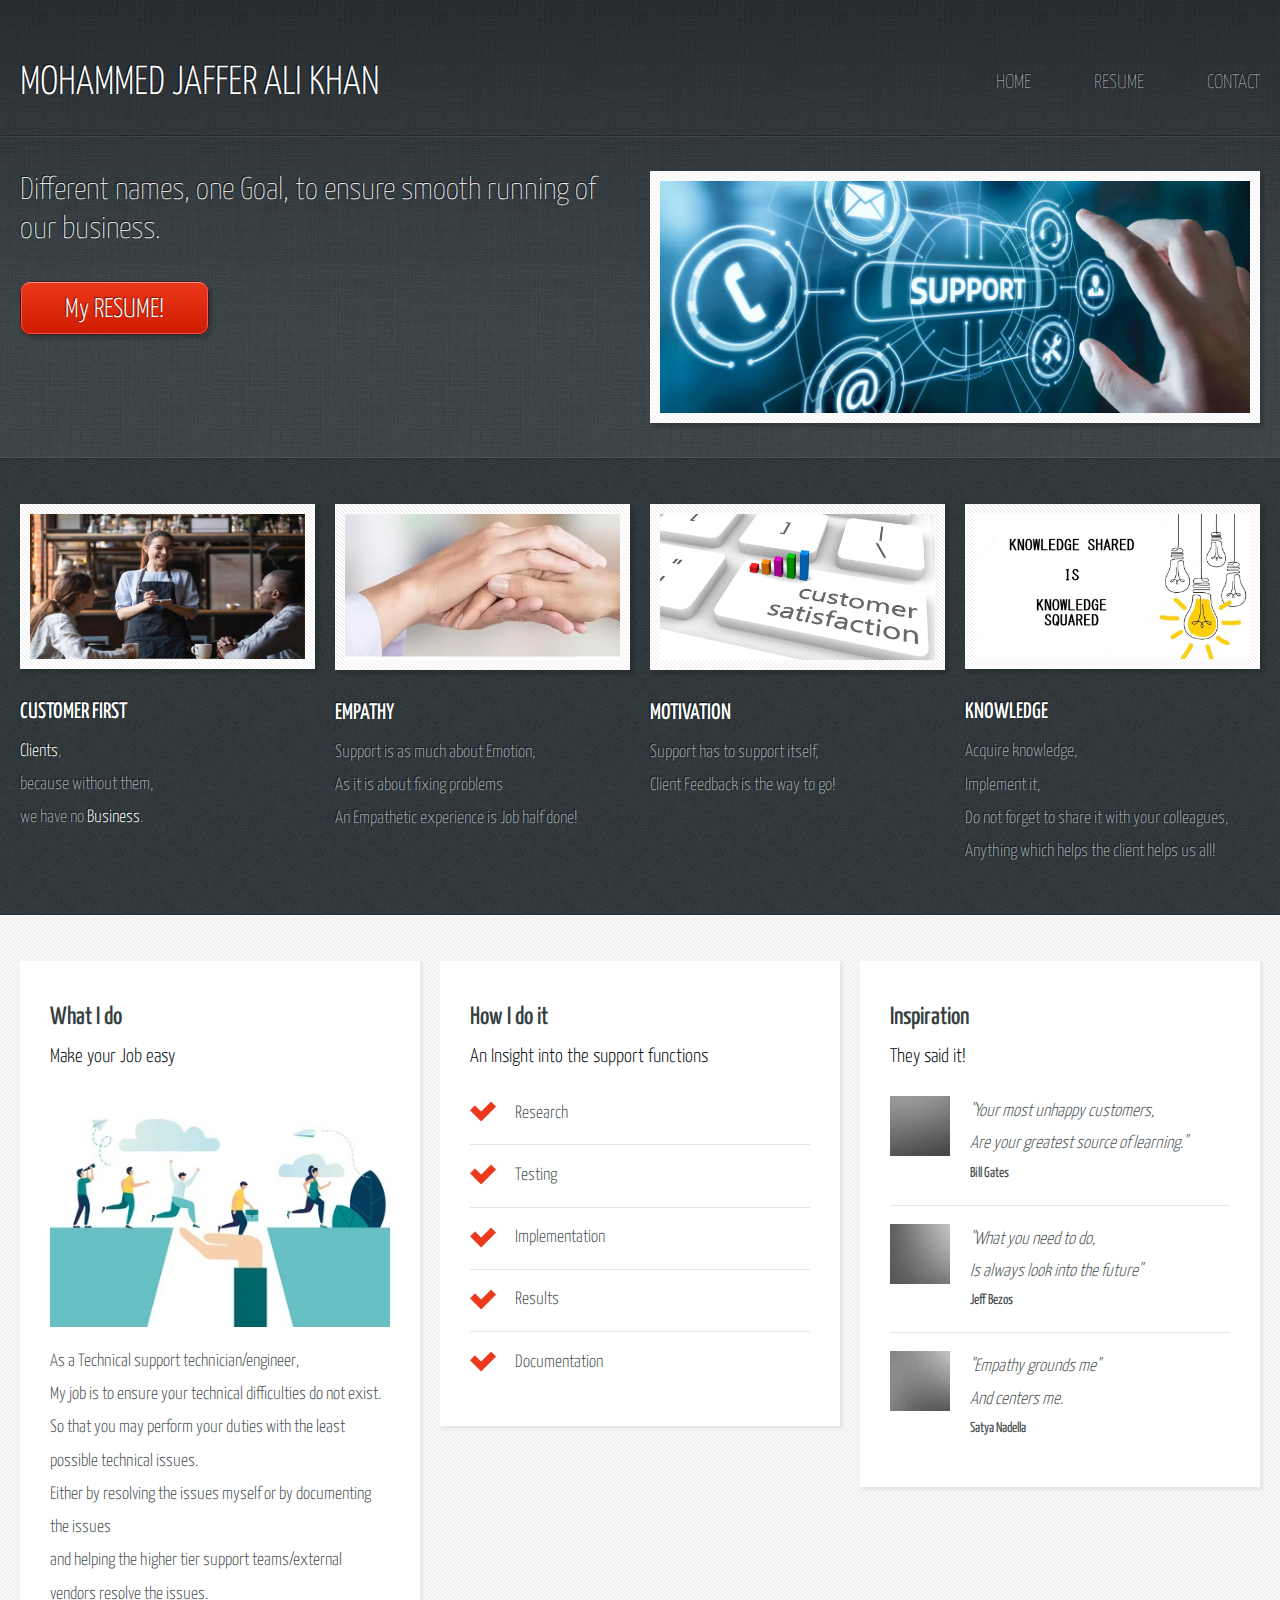
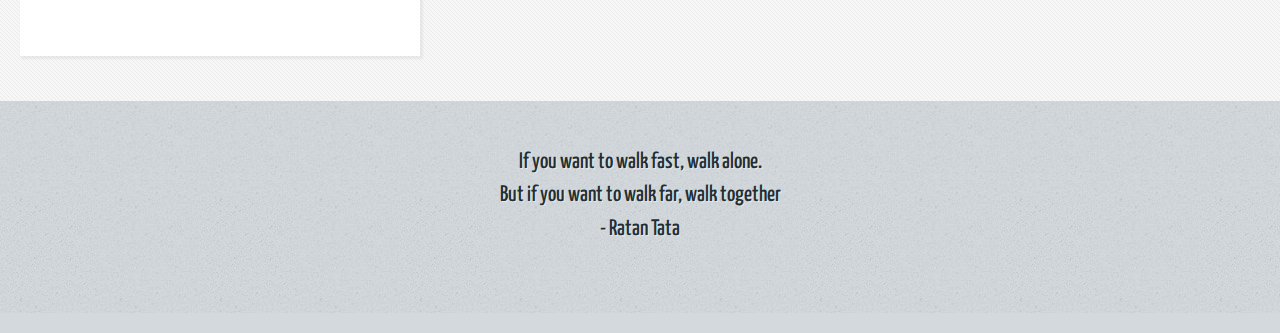
<file: index.html>
<!DOCTYPE HTML>
<!--
	Halcyonic by HTML5 UP
	html5up.net | @ajlkn
	Free for personal and commercial use under the CCA 3.0 license (html5up.net/license)
-->
<html>
	<head>
		<title>Mohammed Jaffer Ali Khan</title>
		<meta charset="utf-8" />
		<meta name="viewport" content="width=device-width, initial-scale=1, user-scalable=no" />
		<link rel="stylesheet" href="assets/css/main.css" />
	</head>
	<body>
		<div id="page-wrapper">

			<!-- Header -->
				<section id="header">
					<div class="container">
						<div class="row">
							<div class="col-12">

								<!-- Logo -->
									<h1><a href="index.html" id="logo">MOHAMMED JAFFER ALI KHAN</a></h1>

								<!-- Nav -->
									<nav id="nav">
										<a href="index.html">HOME</a>
										<a href="threecolumn.html">RESUME</a>
										
										<a href="onecolumn.html">CONTACT</a>
									</nav>

							</div>
						</div>
					</div>
					<div id="banner">
						<div class="container">
							<div class="row">
								<div class="col-6 col-12-medium">

									<!-- Banner Copy -->
										<p>Different names, one Goal, to ensure smooth running of our business.</p>
										<a href="threecolumn.html" class="button-large">My RESUME!</a>

								</div>
								<div class="col-6 col-12-medium imp-medium">

									<!-- Banner Image -->
										<a href="#" class="bordered-feature-image"><img src="images/banner.jpg" alt="" /></a>

								</div>
							</div>
						</div>
					</div>
				</section>

			<!-- Features -->
				<section id="features">
					<div class="container">
						<div class="row">
							<div class="col-3 col-6-medium col-12-small">

								<!-- Feature #1 -->
									<section>
										<a href="#" class="bordered-feature-image"><img src="images/pic01.jpg" alt="" /></a>
										<h2>CUSTOMER FIRST</h2>
										<p>
											<strong>Clients</strong>, 
											<br>because without them,</br>
											we have no <strong>Business</strong>.
										
										</p>
									</section>

							</div>
							<div class="col-3 col-6-medium col-12-small">

								<!-- Feature #2 -->
									<section>
										<a href="#" class="bordered-feature-image"><img src="images/pic02.jpg" alt="" /></a>
										<h2>EMPATHY</h2>
										<p>
											Support is as much about Emotion,</br>
											As it is about fixing problems</br>
											An Empathetic experience is Job half done!
										</p>
									</section>

							</div>
							<div class="col-3 col-6-medium col-12-small">

								<!-- Feature #3 -->
									<section>
										<a href="#" class="bordered-feature-image"><img src="images/pic03.jpg" alt="" /></a>
										<h2>MOTIVATION</h2>
										<p>
											Support has to support itself,</br>
											Client Feedback is the way to go!
										</p>
									</section>

							</div>
							<div class="col-3 col-6-medium col-12-small">

								<!-- Feature #4 -->
									<section>
										<a href="#" class="bordered-feature-image"><img src="images/pic04.jpg" alt="" /></a>
										<h2>KNOWLEDGE</h2>
										<p>
											Acquire knowledge,</br>
											Implement it, </br>
											Do not forget to share it with your colleagues,</br>
											Anything which helps the client helps us all!
										</p>
									</section>

							</div>
						</div>
					</div>
				</section>

			<!-- Content -->
				<section id="content">
					<div class="container">
						<div class="row aln-center">
							<div class="col-4 col-12-medium">

								<!-- Box #1 -->
									<section>
										<header>
											<h2>What I do</h2>
											<h3>Make your Job easy</h3>
										</header>
										<a href="#" class="feature-image"><img src="images/pic05.jpg" alt="" /></a>
										<p>
											As a Technical support technician/engineer, </br>
											My job is to ensure your technical difficulties do not exist.</br>
											So that you may perform your duties with the least possible technical issues.</br>
											Either by resolving the issues myself or by documenting the issues</br>
											and helping the higher tier support teams/external vendors resolve the issues.
										
										</p>
									</section>

							</div>
							<div class="col-4 col-6-medium col-12-small">

								<!-- Box #2 -->
									<section>
										<header>
											<h2>How I do it</h2>
											<h3>An Insight into the support functions</h3>
										</header>
										<ul class="check-list">
											<li>Research</li>
											<li>Testing</li>
											<li>Implementation</li>
											<li>Results</li>
											<li>Documentation</li>
										</ul>
									</section>

							</div>
							<div class="col-4 col-6-medium col-12-small">

								<!-- Box #3 -->
									<section>
										<header>
											<h2>Inspiration</h2>
											<h3>They said it!</h3>
										</header>
										<ul class="quote-list">
											<li>
												<img src="images/pic06.jpg" alt="" />
												<p>"Your most unhappy customers,</br>
													Are your greatest source of learning."</p>
												<span>Bill Gates</span>
											</li>
											<li>
												<img src="images/pic07.jpg" alt="" />
												<p>"What you need to do,</br>
													Is always look into the future"</p>
												<span>Jeff Bezos</span>
											</li>
											<li>
												<img src="images/pic08.jpg" alt="" />
												<p>"Empathy grounds me"</br>
												And centers me.</p>
												<span>Satya Nadella</span>
											</li>
										</ul>
									</section>

							</div>
						</div>
					</div>
				</section>

			<!-- Footer -->
				<section id="footer">
					<div>
						<h2><strong><center>If you want to walk fast, walk alone. </br>
						But if you want to walk far, walk together</br>
					- Ratan Tata</center></strong></h2>

		</div>

		<!-- Scripts -->
			<script src="assets/js/jquery.min.js"></script>
			<script src="assets/js/browser.min.js"></script>
			<script src="assets/js/breakpoints.min.js"></script>
			<script src="assets/js/util.js"></script>
			<script src="assets/js/main.js"></script>

	</body>
</html>
</file>
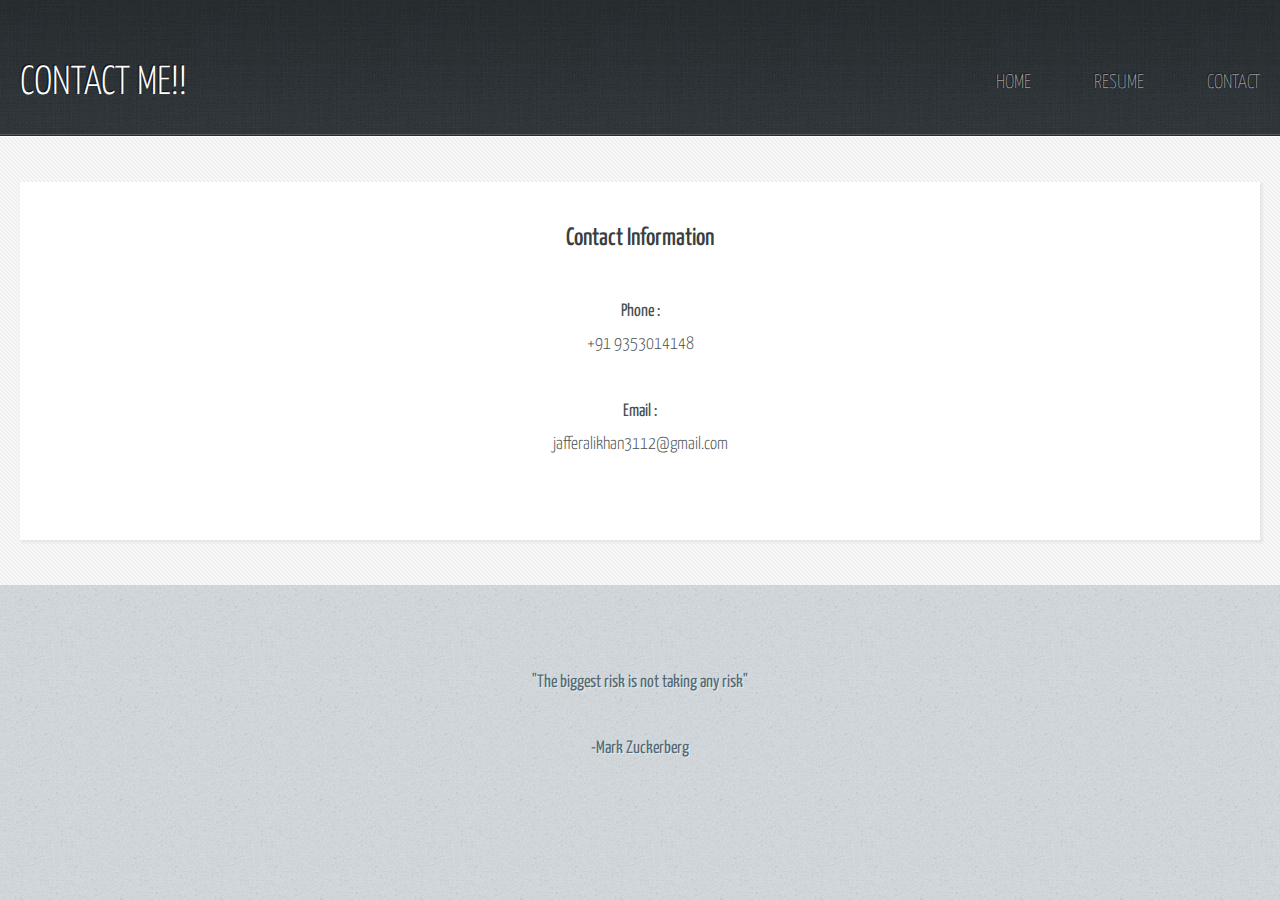
<file: onecolumn.html>
<!DOCTYPE HTML>
<!--
	Halcyonic by HTML5 UP
	html5up.net | @ajlkn
	Free for personal and commercial use under the CCA 3.0 license (html5up.net/license)
-->
<html>
	<head>
		<title>Contact</title>
		<meta charset="utf-8" />
		<meta name="viewport" content="width=device-width, initial-scale=1, user-scalable=no" />
		<link rel="stylesheet" href="assets/css/main.css" />
	</head>
	<body class="subpage">
		<div id="page-wrapper">

			<!-- Header -->
				<section id="header">
					<div class="container">
						<div class="row">
							<div class="col-12">

								<!-- Logo -->
									<h1><a href="onecolumn.html" id="logo">CONTACT ME!!</a></h1>

								<!-- Nav -->
									<nav id="nav">
										<a href="index.html">HOME</a>
										<a href="threecolumn.html">RESUME</a>
										
										<a href="onecolumn.html">CONTACT</a>
									</nav>

							</div>
						</div>
					</div>
				</section>

			<!-- Content -->
				<section id="content">
					<div class="container">
						<div class="row">
							<div class="col-12">

								<!-- Main Content -->
									<section>
										<header>
											<div align="center">
												<h2>Contact Information</h2></br>
												<h4>Phone :</h4> +91 9353014148</br></br>
											<h4>Email :</h4> jafferalikhan3112@gmail.com </br></br>
											</div>
											
											
										</header>
										
									</section>

							</div>
						</div>
					</div>
				</section>

			<!-- Footer -->
				<section id="footer">
					<div align="center">
						<p><h4>"The biggest risk is not taking any risk"</h4></br>
							<h4>-Mark Zuckerberg</h4></p>

					</div>
				</section>

			<!-- Copyright -->
				

		</div>

		<!-- Scripts -->
			<script src="assets/js/jquery.min.js"></script>
			<script src="assets/js/browser.min.js"></script>
			<script src="assets/js/breakpoints.min.js"></script>
			<script src="assets/js/util.js"></script>
			<script src="assets/js/main.js"></script>

	</body>
</html>
</file>
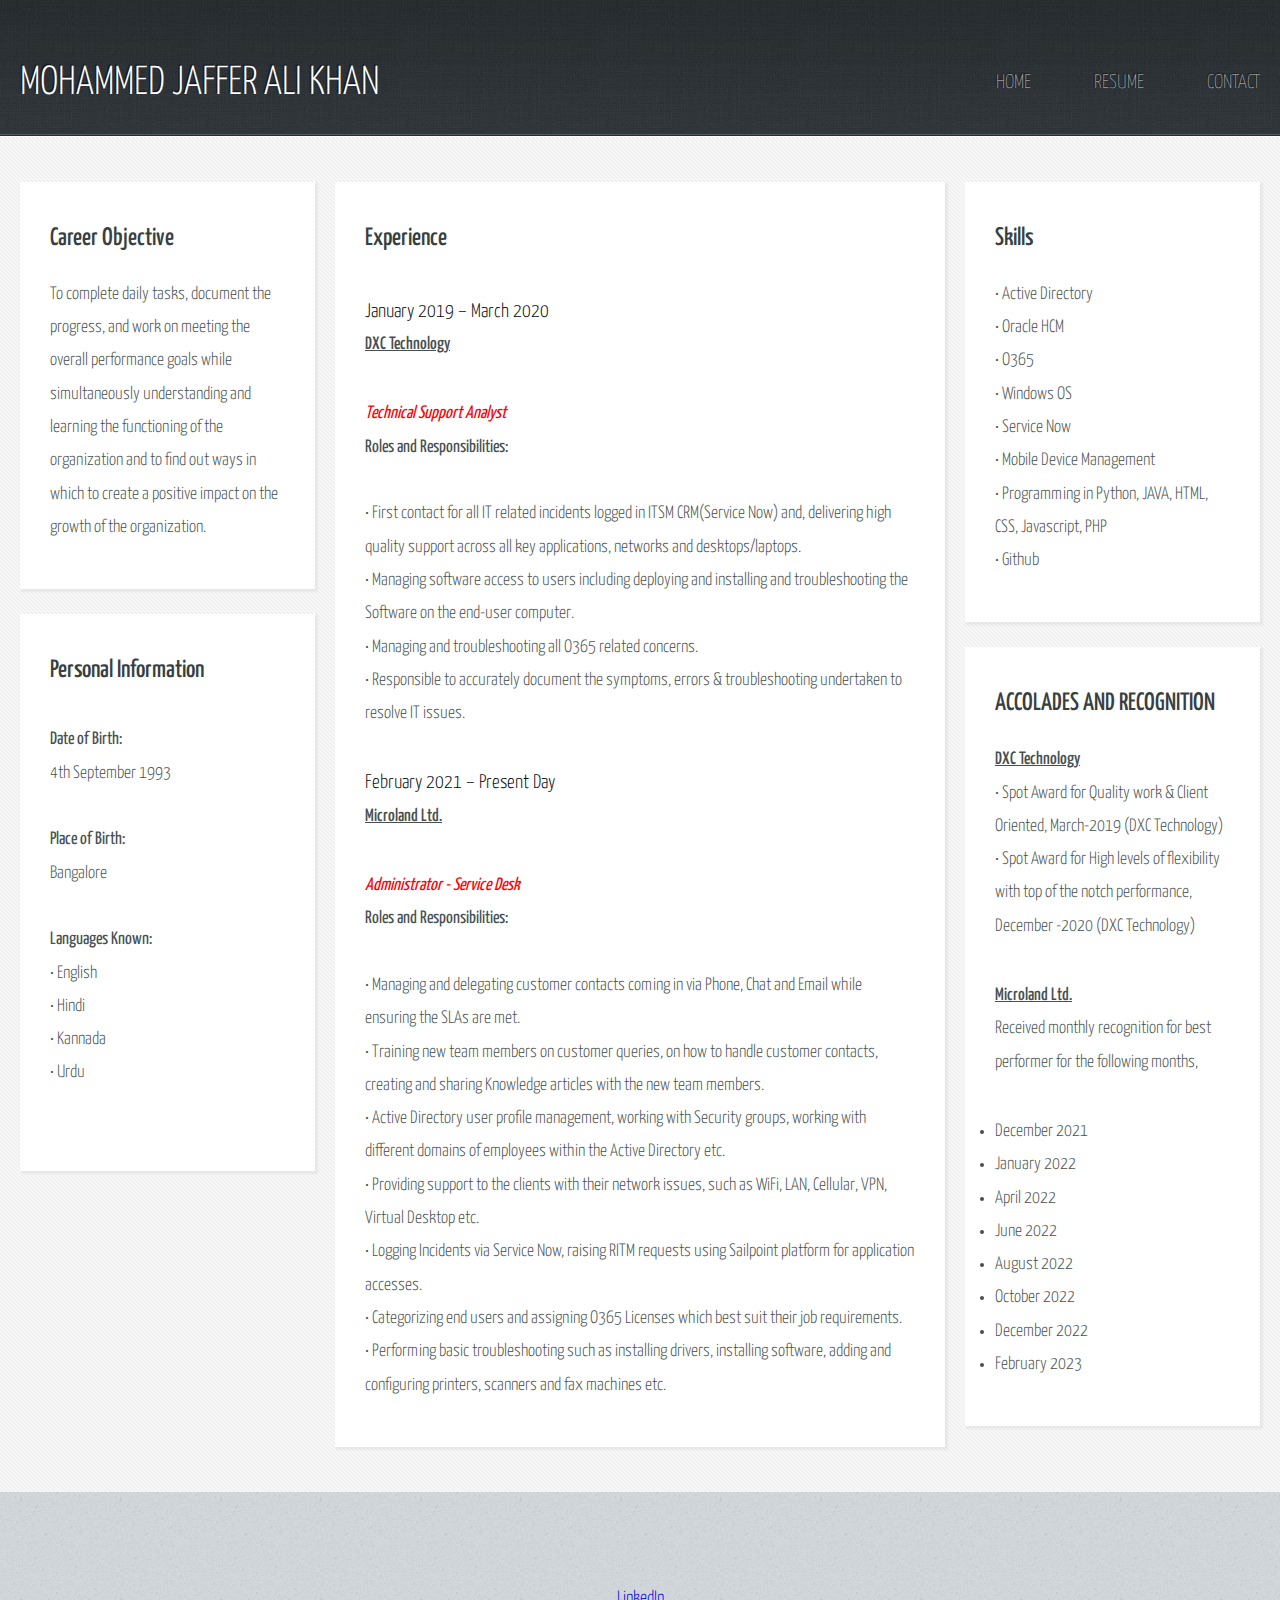
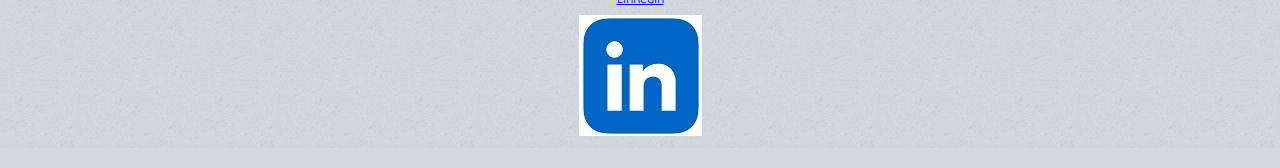
<file: threecolumn.html>
<!DOCTYPE HTML>
<!--
	Halcyonic by HTML5 UP
	html5up.net | @ajlkn
	Free for personal and commercial use under the CCA 3.0 license (html5up.net/license)
-->
<html>
	<head>
		<title>Resume</title>
		<meta charset="utf-8" />
		<meta name="viewport" content="width=device-width, initial-scale=1, user-scalable=no" />
		<link rel="stylesheet" href="assets/css/main.css" />
	</head>
	<body class="subpage">
		<div id="page-wrapper">

			<!-- Header -->
				<section id="header">
					<div class="container">
						<div class="row">
							<div class="col-12">

								<!-- Logo -->
									<h1><a href="threecolumn.html" id="logo">MOHAMMED JAFFER ALI KHAN</a></h1>

								<!-- Nav -->
									<nav id="nav">
										<a href="index.html">HOME</a>
										<a href="threecolumn.html">RESUME</a>
										
										<a href="onecolumn.html">CONTACT</a>
									</nav>

							</div>
						</div>
					</div>
				</section>

			<!-- Content -->
				<section id="content">
					<div class="container">
						<div class="row">
							<div class="col-3 col-12-medium">

								<!-- Left Sidebar -->
									<section>
										<header>
											<h2>Career Objective</h2>
										</header>
										<p>
											To complete daily tasks,
											document the progress, and work on meeting the overall performance goals while simultaneously 
											understanding and learning the functioning of the organization and to find out ways in which to create a positive impact 
											on the growth of the organization.
										</p>
									</section>
									<section>
										<header>
											<h2>Personal Information</h2>
										</header>
										<p>
											<h4>Date of Birth:</h4> 4th September 1993</br></br>
											<h4>Place of Birth:</h4> Bangalore </br></br>
											<h4>Languages Known:</h4>
											<ul>•	English</br>
												•	Hindi</br>
												•	Kannada</br>
												•	Urdu</ul>
											
										</p>
									</section>
							</div>
							<div class="col-6 col-12-medium imp-medium">

								<!-- Main Content -->
									<section>
										<header>
											<h2>Experience</h2></br>
											<h3>January 2019 – March 2020</h3>
											<h6><u>DXC Technology</u></h6>
										</header>
										<p>
											<h5>Technical Support Analyst</h5>
												<h4>Roles and Responsibilities:</h4></br>
												•	First contact for all IT related incidents logged in ITSM CRM(Service Now) and, delivering high quality support across all key applications, networks and desktops/laptops.</br>
												•	Managing software access to users including deploying and installing and troubleshooting the Software on the end-user computer.</br>
												•	Managing and troubleshooting all O365 related concerns.</br>
												•	Responsible to accurately document the symptoms, errors & troubleshooting undertaken to resolve IT issues.</br>

										</p>
										<h3>February 2021 – Present Day</h3>
											<h6><u>Microland Ltd.</u></h6>
										</header>
										<p>
											<h5>Administrator - Service Desk</h5>
												<h4>Roles and Responsibilities:</h4></br>
												•	Managing and delegating customer contacts coming in via Phone, Chat and Email while ensuring the SLAs are met. </br>
												•	Training new team members on customer queries, on how to handle customer contacts, creating and sharing Knowledge articles with the new team members.</br>
												•	Active Directory user profile management, working with Security groups, working with different domains of employees within the Active Directory etc.</br>
												•	Providing support to the clients with their network issues, such as WiFi, LAN, Cellular, VPN, Virtual Desktop etc.</br>
												•	Logging Incidents via Service Now, raising RITM requests using Sailpoint platform for application accesses.</br>
												•	Categorizing end users and assigning O365 Licenses which best suit their job requirements.</br>
												•	Performing basic troubleshooting such as installing drivers, installing software, adding and configuring printers, scanners and fax machines etc.</br>

										</p>
									</section>

							</div>
							<div class="col-3 col-12-medium">

								<!-- Right Sidebar -->
									<section>
										<header>
											<h2>Skills</h2>
										</header>
										<ul>
											<li>•	Active Directory</li>
											<li>•	Oracle HCM</li>
											<li>•	O365</li>
											<li>•	Windows OS</li>
											<li>•	Service Now</li>
											<li>•	Mobile Device Management</li>
											<li>•	Programming in Python, JAVA, HTML, CSS, Javascript, PHP</li>
											<li>•	Github</li>
										</ul>
									</section>
									<section>
										<header>
											<h2>ACCOLADES AND 
												RECOGNITION
												</h2>
										</header>
										<h6><u>DXC Technology</u></h6>
									
										<ul>
											<li>•	Spot Award for Quality work & Client Oriented, March-2019 (DXC Technology)</li>
											<li>•	Spot Award for High levels of flexibility with top of the notch performance, December -2020 (DXC Technology)</li>											
										</ul>
										<h6><u>Microland Ltd.</u></h6>
										<p>Received monthly recognition for best performer for the following months,</p>
										<li>December 2021</li>
										<li>January 2022</li>
										<li>April 2022</li>
										<li>June 2022</li>
										<li>August 2022</li>
										<li>October 2022</li>	
										<li>December 2022</li>
										<li>February 2023</li>
									</section>

							</div>
						</div>
					</div>
				</section>

			<!-- Footer -->
				<section id="footer">
					<div class="container">
						<div class="row">
							<div class="col-8 col-12-medium">

								<!-- Links -->
								

							</div>
						</div>
					</div>
				</section>

			<!-- Copyright -->
				<div align="center">
					<a href="https://www.linkedin.com/in/jafferalikhan/"><strong>LinkedIn</strong></br><img src="images/linkedin.jpg" alt="" /></a>

					
				</div>

		</div>

		<!-- Scripts -->
			<script src="assets/js/jquery.min.js"></script>
			<script src="assets/js/browser.min.js"></script>
			<script src="assets/js/breakpoints.min.js"></script>
			<script src="assets/js/util.js"></script>
			<script src="assets/js/main.js"></script>

	</body>
</html>
</file>
<file: assets/css/main.css>
@import url("https://fonts.googleapis.com/css?family=Yanone+Kaffeesatz:400,300,200");

/*
	Halcyonic by HTML5 UP
	html5up.net | @ajlkn
	Free for personal and commercial use under the CCA 3.0 license (html5up.net/license)
*/

html, body, div, span, applet, object,
iframe, h1, h2, h3, h4, h5, h6, p, blockquote,
pre, a, abbr, acronym, address, big, cite,
code, del, dfn, em, img, ins, kbd, q, s, samp,
small, strike, strong, sub, sup, tt, var, b,
u, i, center, dl, dt, dd, ol, ul, li, fieldset,
form, label, legend, table, caption, tbody,
tfoot, thead, tr, th, td, article, aside,
canvas, details, embed, figure, figcaption,
footer, header, hgroup, menu, nav, output, ruby,
section, summary, time, mark, audio, video {
	margin: 0;
	padding: 0;
	border: 0;
	font-size: 100%;
	font: inherit;
	vertical-align: baseline;}

article, aside, details, figcaption, figure,
footer, header, hgroup, menu, nav, section {
	display: block;}

body {
	line-height: 1;
}

ol, ul {
	list-style: none;
}

blockquote, q {
	quotes: none;
}

	blockquote:before, blockquote:after, q:before, q:after {
		content: '';
		content: none;
	}

table {
	border-collapse: collapse;
	border-spacing: 0;
}

body {
	-webkit-text-size-adjust: none;
}

mark {
	background-color: transparent;
	color: inherit;
}

input::-moz-focus-inner {
	border: 0;
	padding: 0;
}

input, select, textarea {
	-moz-appearance: none;
	-webkit-appearance: none;
	-ms-appearance: none;
	appearance: none;
}

/* Basic */

	html {
		box-sizing: border-box;
	}

	*, *:before, *:after {
		box-sizing: inherit;
	}

	body {
		background: #D4D9DD url("images/bg03.jpg");
		color: #474f51;
		font-size: 13.5pt;
		font-family: 'Yanone Kaffeesatz';
		line-height: 1.85em;
		font-weight: 300;
	}

	input, textarea, select {
		color: #474f51;
		font-size: 13.5pt;
		font-family: 'Yanone Kaffeesatz';
		line-height: 1.85em;
		font-weight: 300;
	}

	ul, ol, p, dl {
		margin: 0 0 2em 0;
	}

	a {
		text-decoration: underline;
	}

		a:hover {
			text-decoration: none;
		}

	section > :last-child,
	section:last-child,
	.last-child {
		margin-bottom: 0 !important;
	}

/* Container */

	.container {
		margin: 0 auto;
		max-width: 100%;
		width: 1200px;
	}

		@media screen and (max-width: 1680px) {

			.container {
				width: 1200px;
			}

		}

		@media screen and (max-width: 1280px) {

			.container {
				width: calc(100% - 40px);
			}

		}

		@media screen and (max-width: 980px) {

			.container {
				width: calc(100% - 50px);
			}

		}

		@media screen and (max-width: 736px) {

			.container {
				width: calc(100% - 40px);
			}

		}

/* Row */

	.row {
		display: flex;
		flex-wrap: wrap;
		box-sizing: border-box;
		align-items: stretch;
	}
	h2{
		font-weight: 500;
	}
	h4 {
		font-weight: 400;
	}
	h5 {
		font-weight: 400;
		font-style: italic;
		color: Red;

	}
	h6 {
		font-weight: 500;
	}

		.row > * {
			box-sizing: border-box;
		}

		.row.gtr-uniform > * > :last-child {
			margin-bottom: 0;
		}

		.row.aln-left {
			justify-content: flex-start;
		}

		.row.aln-center {
			justify-content: center;
		}

		.row.aln-right {
			justify-content: flex-end;
		}

		.row.aln-top {
			align-items: flex-start;
		}

		.row.aln-middle {
			align-items: center;
		}

		.row.aln-bottom {
			align-items: flex-end;
		}

		.row > .imp {
			order: -1;
		}

		.row > .col-1 {
			width: 8.33333%;
		}

		.row > .off-1 {
			margin-left: 8.33333%;
		}

		.row > .col-2 {
			width: 16.66667%;
		}

		.row > .off-2 {
			margin-left: 16.66667%;
		}

		.row > .col-3 {
			width: 25%;
		}

		.row > .off-3 {
			margin-left: 25%;
		}

		.row > .col-4 {
			width: 33.33333%;
		}

		.row > .off-4 {
			margin-left: 33.33333%;
		}

		.row > .col-5 {
			width: 41.66667%;
		}

		.row > .off-5 {
			margin-left: 41.66667%;
		}

		.row > .col-6 {
			width: 50%;
		}

		.row > .off-6 {
			margin-left: 50%;
		}

		.row > .col-7 {
			width: 58.33333%;
		}

		.row > .off-7 {
			margin-left: 58.33333%;
		}

		.row > .col-8 {
			width: 66.66667%;
		}

		.row > .off-8 {
			margin-left: 66.66667%;
		}

		.row > .col-9 {
			width: 75%;
		}

		.row > .off-9 {
			margin-left: 75%;
		}

		.row > .col-10 {
			width: 83.33333%;
		}

		.row > .off-10 {
			margin-left: 83.33333%;
		}

		.row > .col-11 {
			width: 91.66667%;
		}

		.row > .off-11 {
			margin-left: 91.66667%;
		}

		.row > .col-12 {
			width: 100%;
		}

		.row > .off-12 {
			margin-left: 100%;
		}

		.row.gtr-0 {
			margin-top: 0px;
			margin-left: 0px;
		}

			.row.gtr-0 > * {
				padding: 0px 0 0 0px;
			}

			.row.gtr-0.gtr-uniform {
				margin-top: 0px;
			}

				.row.gtr-0.gtr-uniform > * {
					padding-top: 0px;
				}

		.row.gtr-25 {
			margin-top: -6.25px;
			margin-left: -6.25px;
		}

			.row.gtr-25 > * {
				padding: 6.25px 0 0 6.25px;
			}

			.row.gtr-25.gtr-uniform {
				margin-top: -6.25px;
			}

				.row.gtr-25.gtr-uniform > * {
					padding-top: 6.25px;
				}

		.row.gtr-50 {
			margin-top: -12.5px;
			margin-left: -12.5px;
		}

			.row.gtr-50 > * {
				padding: 12.5px 0 0 12.5px;
			}

			.row.gtr-50.gtr-uniform {
				margin-top: -12.5px;
			}

				.row.gtr-50.gtr-uniform > * {
					padding-top: 12.5px;
				}

		.row {
			margin-top: -25px;
			margin-left: -25px;
		}

			.row > * {
				padding: 25px 0 0 25px;
			}

			.row.gtr-uniform {
				margin-top: -25px;
			}

				.row.gtr-uniform > * {
					padding-top: 25px;
				}

		.row.gtr-150 {
			margin-top: -37.5px;
			margin-left: -37.5px;
		}

			.row.gtr-150 > * {
				padding: 37.5px 0 0 37.5px;
			}

			.row.gtr-150.gtr-uniform {
				margin-top: -37.5px;
			}

				.row.gtr-150.gtr-uniform > * {
					padding-top: 37.5px;
				}

		.row.gtr-200 {
			margin-top: -50px;
			margin-left: -50px;
		}

			.row.gtr-200 > * {
				padding: 50px 0 0 50px;
			}

			.row.gtr-200.gtr-uniform {
				margin-top: -50px;
			}

				.row.gtr-200.gtr-uniform > * {
					padding-top: 50px;
				}

		@media screen and (max-width: 1680px) {

			.row {
				display: flex;
				flex-wrap: wrap;
				box-sizing: border-box;
				align-items: stretch;
			}

				.row > * {
					box-sizing: border-box;
				}

				.row.gtr-uniform > * > :last-child {
					margin-bottom: 0;
				}

				.row.aln-left {
					justify-content: flex-start;
				}

				.row.aln-center {
					justify-content: center;
				}

				.row.aln-right {
					justify-content: flex-end;
				}

				.row.aln-top {
					align-items: flex-start;
				}

				.row.aln-middle {
					align-items: center;
				}

				.row.aln-bottom {
					align-items: flex-end;
				}

				.row > .imp-xlarge {
					order: -1;
				}

				.row > .col-1-xlarge {
					width: 8.33333%;
				}

				.row > .off-1-xlarge {
					margin-left: 8.33333%;
				}

				.row > .col-2-xlarge {
					width: 16.66667%;
				}

				.row > .off-2-xlarge {
					margin-left: 16.66667%;
				}

				.row > .col-3-xlarge {
					width: 25%;
				}

				.row > .off-3-xlarge {
					margin-left: 25%;
				}

				.row > .col-4-xlarge {
					width: 33.33333%;
				}

				.row > .off-4-xlarge {
					margin-left: 33.33333%;
				}

				.row > .col-5-xlarge {
					width: 41.66667%;
				}

				.row > .off-5-xlarge {
					margin-left: 41.66667%;
				}

				.row > .col-6-xlarge {
					width: 50%;
				}

				.row > .off-6-xlarge {
					margin-left: 50%;
				}

				.row > .col-7-xlarge {
					width: 58.33333%;
				}

				.row > .off-7-xlarge {
					margin-left: 58.33333%;
				}

				.row > .col-8-xlarge {
					width: 66.66667%;
				}

				.row > .off-8-xlarge {
					margin-left: 66.66667%;
				}

				.row > .col-9-xlarge {
					width: 75%;
				}

				.row > .off-9-xlarge {
					margin-left: 75%;
				}

				.row > .col-10-xlarge {
					width: 83.33333%;
				}

				.row > .off-10-xlarge {
					margin-left: 83.33333%;
				}

				.row > .col-11-xlarge {
					width: 91.66667%;
				}

				.row > .off-11-xlarge {
					margin-left: 91.66667%;
				}

				.row > .col-12-xlarge {
					width: 100%;
				}

				.row > .off-12-xlarge {
					margin-left: 100%;
				}

				.row.gtr-0 {
					margin-top: 0px;
					margin-left: 0px;
				}

					.row.gtr-0 > * {
						padding: 0px 0 0 0px;
					}

					.row.gtr-0.gtr-uniform {
						margin-top: 0px;
					}

						.row.gtr-0.gtr-uniform > * {
							padding-top: 0px;
						}

				.row.gtr-25 {
					margin-top: -6.25px;
					margin-left: -6.25px;
				}

					.row.gtr-25 > * {
						padding: 6.25px 0 0 6.25px;
					}

					.row.gtr-25.gtr-uniform {
						margin-top: -6.25px;
					}

						.row.gtr-25.gtr-uniform > * {
							padding-top: 6.25px;
						}

				.row.gtr-50 {
					margin-top: -12.5px;
					margin-left: -12.5px;
				}

					.row.gtr-50 > * {
						padding: 12.5px 0 0 12.5px;
					}

					.row.gtr-50.gtr-uniform {
						margin-top: -12.5px;
					}

						.row.gtr-50.gtr-uniform > * {
							padding-top: 12.5px;
						}

				.row {
					margin-top: -25px;
					margin-left: -25px;
				}

					.row > * {
						padding: 25px 0 0 25px;
					}

					.row.gtr-uniform {
						margin-top: -25px;
					}

						.row.gtr-uniform > * {
							padding-top: 25px;
						}

				.row.gtr-150 {
					margin-top: -37.5px;
					margin-left: -37.5px;
				}

					.row.gtr-150 > * {
						padding: 37.5px 0 0 37.5px;
					}

					.row.gtr-150.gtr-uniform {
						margin-top: -37.5px;
					}

						.row.gtr-150.gtr-uniform > * {
							padding-top: 37.5px;
						}

				.row.gtr-200 {
					margin-top: -50px;
					margin-left: -50px;
				}

					.row.gtr-200 > * {
						padding: 50px 0 0 50px;
					}

					.row.gtr-200.gtr-uniform {
						margin-top: -50px;
					}

						.row.gtr-200.gtr-uniform > * {
							padding-top: 50px;
						}

		}

		@media screen and (max-width: 1280px) {

			.row {
				display: flex;
				flex-wrap: wrap;
				box-sizing: border-box;
				align-items: stretch;
			}

				.row > * {
					box-sizing: border-box;
				}

				.row.gtr-uniform > * > :last-child {
					margin-bottom: 0;
				}

				.row.aln-left {
					justify-content: flex-start;
				}

				.row.aln-center {
					justify-content: center;
				}

				.row.aln-right {
					justify-content: flex-end;
				}

				.row.aln-top {
					align-items: flex-start;
				}

				.row.aln-middle {
					align-items: center;
				}

				.row.aln-bottom {
					align-items: flex-end;
				}

				.row > .imp-large {
					order: -1;
				}

				.row > .col-1-large {
					width: 8.33333%;
				}

				.row > .off-1-large {
					margin-left: 8.33333%;
				}

				.row > .col-2-large {
					width: 16.66667%;
				}

				.row > .off-2-large {
					margin-left: 16.66667%;
				}

				.row > .col-3-large {
					width: 25%;
				}

				.row > .off-3-large {
					margin-left: 25%;
				}

				.row > .col-4-large {
					width: 33.33333%;
				}

				.row > .off-4-large {
					margin-left: 33.33333%;
				}

				.row > .col-5-large {
					width: 41.66667%;
				}

				.row > .off-5-large {
					margin-left: 41.66667%;
				}

				.row > .col-6-large {
					width: 50%;
				}

				.row > .off-6-large {
					margin-left: 50%;
				}

				.row > .col-7-large {
					width: 58.33333%;
				}

				.row > .off-7-large {
					margin-left: 58.33333%;
				}

				.row > .col-8-large {
					width: 66.66667%;
				}

				.row > .off-8-large {
					margin-left: 66.66667%;
				}

				.row > .col-9-large {
					width: 75%;
				}

				.row > .off-9-large {
					margin-left: 75%;
				}

				.row > .col-10-large {
					width: 83.33333%;
				}

				.row > .off-10-large {
					margin-left: 83.33333%;
				}

				.row > .col-11-large {
					width: 91.66667%;
				}

				.row > .off-11-large {
					margin-left: 91.66667%;
				}

				.row > .col-12-large {
					width: 100%;
				}

				.row > .off-12-large {
					margin-left: 100%;
				}

				.row.gtr-0 {
					margin-top: 0px;
					margin-left: 0px;
				}

					.row.gtr-0 > * {
						padding: 0px 0 0 0px;
					}

					.row.gtr-0.gtr-uniform {
						margin-top: 0px;
					}

						.row.gtr-0.gtr-uniform > * {
							padding-top: 0px;
						}

				.row.gtr-25 {
					margin-top: -5px;
					margin-left: -5px;
				}

					.row.gtr-25 > * {
						padding: 5px 0 0 5px;
					}

					.row.gtr-25.gtr-uniform {
						margin-top: -5px;
					}

						.row.gtr-25.gtr-uniform > * {
							padding-top: 5px;
						}

				.row.gtr-50 {
					margin-top: -10px;
					margin-left: -10px;
				}

					.row.gtr-50 > * {
						padding: 10px 0 0 10px;
					}

					.row.gtr-50.gtr-uniform {
						margin-top: -10px;
					}

						.row.gtr-50.gtr-uniform > * {
							padding-top: 10px;
						}

				.row {
					margin-top: -20px;
					margin-left: -20px;
				}

					.row > * {
						padding: 20px 0 0 20px;
					}

					.row.gtr-uniform {
						margin-top: -20px;
					}

						.row.gtr-uniform > * {
							padding-top: 20px;
						}

				.row.gtr-150 {
					margin-top: -30px;
					margin-left: -30px;
				}

					.row.gtr-150 > * {
						padding: 30px 0 0 30px;
					}

					.row.gtr-150.gtr-uniform {
						margin-top: -30px;
					}

						.row.gtr-150.gtr-uniform > * {
							padding-top: 30px;
						}

				.row.gtr-200 {
					margin-top: -40px;
					margin-left: -40px;
				}

					.row.gtr-200 > * {
						padding: 40px 0 0 40px;
					}

					.row.gtr-200.gtr-uniform {
						margin-top: -40px;
					}

						.row.gtr-200.gtr-uniform > * {
							padding-top: 40px;
						}

		}

		@media screen and (max-width: 980px) {

			.row {
				display: flex;
				flex-wrap: wrap;
				box-sizing: border-box;
				align-items: stretch;
			}

				.row > * {
					box-sizing: border-box;
				}

				.row.gtr-uniform > * > :last-child {
					margin-bottom: 0;
				}

				.row.aln-left {
					justify-content: flex-start;
				}

				.row.aln-center {
					justify-content: center;
				}

				.row.aln-right {
					justify-content: flex-end;
				}

				.row.aln-top {
					align-items: flex-start;
				}

				.row.aln-middle {
					align-items: center;
				}

				.row.aln-bottom {
					align-items: flex-end;
				}

				.row > .imp-medium {
					order: -1;
				}

				.row > .col-1-medium {
					width: 8.33333%;
				}

				.row > .off-1-medium {
					margin-left: 8.33333%;
				}

				.row > .col-2-medium {
					width: 16.66667%;
				}

				.row > .off-2-medium {
					margin-left: 16.66667%;
				}

				.row > .col-3-medium {
					width: 25%;
				}

				.row > .off-3-medium {
					margin-left: 25%;
				}

				.row > .col-4-medium {
					width: 33.33333%;
				}

				.row > .off-4-medium {
					margin-left: 33.33333%;
				}

				.row > .col-5-medium {
					width: 41.66667%;
				}

				.row > .off-5-medium {
					margin-left: 41.66667%;
				}

				.row > .col-6-medium {
					width: 50%;
				}

				.row > .off-6-medium {
					margin-left: 50%;
				}

				.row > .col-7-medium {
					width: 58.33333%;
				}

				.row > .off-7-medium {
					margin-left: 58.33333%;
				}

				.row > .col-8-medium {
					width: 66.66667%;
				}

				.row > .off-8-medium {
					margin-left: 66.66667%;
				}

				.row > .col-9-medium {
					width: 75%;
				}

				.row > .off-9-medium {
					margin-left: 75%;
				}

				.row > .col-10-medium {
					width: 83.33333%;
				}

				.row > .off-10-medium {
					margin-left: 83.33333%;
				}

				.row > .col-11-medium {
					width: 91.66667%;
				}

				.row > .off-11-medium {
					margin-left: 91.66667%;
				}

				.row > .col-12-medium {
					width: 100%;
				}

				.row > .off-12-medium {
					margin-left: 100%;
				}

				.row.gtr-0 {
					margin-top: 0px;
					margin-left: 0px;
				}

					.row.gtr-0 > * {
						padding: 0px 0 0 0px;
					}

					.row.gtr-0.gtr-uniform {
						margin-top: 0px;
					}

						.row.gtr-0.gtr-uniform > * {
							padding-top: 0px;
						}

				.row.gtr-25 {
					margin-top: -6.25px;
					margin-left: -6.25px;
				}

					.row.gtr-25 > * {
						padding: 6.25px 0 0 6.25px;
					}

					.row.gtr-25.gtr-uniform {
						margin-top: -6.25px;
					}

						.row.gtr-25.gtr-uniform > * {
							padding-top: 6.25px;
						}

				.row.gtr-50 {
					margin-top: -12.5px;
					margin-left: -12.5px;
				}

					.row.gtr-50 > * {
						padding: 12.5px 0 0 12.5px;
					}

					.row.gtr-50.gtr-uniform {
						margin-top: -12.5px;
					}

						.row.gtr-50.gtr-uniform > * {
							padding-top: 12.5px;
						}

				.row {
					margin-top: -25px;
					margin-left: -25px;
				}

					.row > * {
						padding: 25px 0 0 25px;
					}

					.row.gtr-uniform {
						margin-top: -25px;
					}

						.row.gtr-uniform > * {
							padding-top: 25px;
						}

				.row.gtr-150 {
					margin-top: -37.5px;
					margin-left: -37.5px;
				}

					.row.gtr-150 > * {
						padding: 37.5px 0 0 37.5px;
					}

					.row.gtr-150.gtr-uniform {
						margin-top: -37.5px;
					}

						.row.gtr-150.gtr-uniform > * {
							padding-top: 37.5px;
						}

				.row.gtr-200 {
					margin-top: -50px;
					margin-left: -50px;
				}

					.row.gtr-200 > * {
						padding: 50px 0 0 50px;
					}

					.row.gtr-200.gtr-uniform {
						margin-top: -50px;
					}

						.row.gtr-200.gtr-uniform > * {
							padding-top: 50px;
						}

		}

		@media screen and (max-width: 736px) {

			.row {
				display: flex;
				flex-wrap: wrap;
				box-sizing: border-box;
				align-items: stretch;
			}

				.row > * {
					box-sizing: border-box;
				}

				.row.gtr-uniform > * > :last-child {
					margin-bottom: 0;
				}

				.row.aln-left {
					justify-content: flex-start;
				}

				.row.aln-center {
					justify-content: center;
				}

				.row.aln-right {
					justify-content: flex-end;
				}

				.row.aln-top {
					align-items: flex-start;
				}

				.row.aln-middle {
					align-items: center;
				}

				.row.aln-bottom {
					align-items: flex-end;
				}

				.row > .imp-small {
					order: -1;
				}

				.row > .col-1-small {
					width: 8.33333%;
				}

				.row > .off-1-small {
					margin-left: 8.33333%;
				}

				.row > .col-2-small {
					width: 16.66667%;
				}

				.row > .off-2-small {
					margin-left: 16.66667%;
				}

				.row > .col-3-small {
					width: 25%;
				}

				.row > .off-3-small {
					margin-left: 25%;
				}

				.row > .col-4-small {
					width: 33.33333%;
				}

				.row > .off-4-small {
					margin-left: 33.33333%;
				}

				.row > .col-5-small {
					width: 41.66667%;
				}

				.row > .off-5-small {
					margin-left: 41.66667%;
				}

				.row > .col-6-small {
					width: 50%;
				}

				.row > .off-6-small {
					margin-left: 50%;
				}

				.row > .col-7-small {
					width: 58.33333%;
				}

				.row > .off-7-small {
					margin-left: 58.33333%;
				}

				.row > .col-8-small {
					width: 66.66667%;
				}

				.row > .off-8-small {
					margin-left: 66.66667%;
				}

				.row > .col-9-small {
					width: 75%;
				}

				.row > .off-9-small {
					margin-left: 75%;
				}

				.row > .col-10-small {
					width: 83.33333%;
				}

				.row > .off-10-small {
					margin-left: 83.33333%;
				}

				.row > .col-11-small {
					width: 91.66667%;
				}

				.row > .off-11-small {
					margin-left: 91.66667%;
				}

				.row > .col-12-small {
					width: 100%;
				}

				.row > .off-12-small {
					margin-left: 100%;
				}

				.row.gtr-0 {
					margin-top: 0px;
					margin-left: 0px;
				}

					.row.gtr-0 > * {
						padding: 0px 0 0 0px;
					}

					.row.gtr-0.gtr-uniform {
						margin-top: 0px;
					}

						.row.gtr-0.gtr-uniform > * {
							padding-top: 0px;
						}

				.row.gtr-25 {
					margin-top: -5px;
					margin-left: -5px;
				}

					.row.gtr-25 > * {
						padding: 5px 0 0 5px;
					}

					.row.gtr-25.gtr-uniform {
						margin-top: -5px;
					}

						.row.gtr-25.gtr-uniform > * {
							padding-top: 5px;
						}

				.row.gtr-50 {
					margin-top: -10px;
					margin-left: -10px;
				}

					.row.gtr-50 > * {
						padding: 10px 0 0 10px;
					}

					.row.gtr-50.gtr-uniform {
						margin-top: -10px;
					}

						.row.gtr-50.gtr-uniform > * {
							padding-top: 10px;
						}

				.row {
					margin-top: -20px;
					margin-left: -20px;
				}

					.row > * {
						padding: 20px 0 0 20px;
					}

					.row.gtr-uniform {
						margin-top: -20px;
					}

						.row.gtr-uniform > * {
							padding-top: 20px;
						}

				.row.gtr-150 {
					margin-top: -30px;
					margin-left: -30px;
				}

					.row.gtr-150 > * {
						padding: 30px 0 0 30px;
					}

					.row.gtr-150.gtr-uniform {
						margin-top: -30px;
					}

						.row.gtr-150.gtr-uniform > * {
							padding-top: 30px;
						}

				.row.gtr-200 {
					margin-top: -40px;
					margin-left: -40px;
				}

					.row.gtr-200 > * {
						padding: 40px 0 0 40px;
					}

					.row.gtr-200.gtr-uniform {
						margin-top: -40px;
					}

						.row.gtr-200.gtr-uniform > * {
							padding-top: 40px;
						}

		}

/* Multi-use */

	.link-list li {
		padding: 0.2em 0 0.2em 0;
	}

		.link-list li:first-child {
			padding-top: 0 !important;
			border-top: 0 !important;
		}

		.link-list li:last-child {
			padding-bottom: 0 !important;
			border-bottom: 0 !important;
		}

	.quote-list li {
		padding: 1em 0 1em 0;
		overflow: hidden;
	}

		.quote-list li:first-child {
			padding-top: 0 !important;
			border-top: 0 !important;
		}

		.quote-list li:last-child {
			padding-bottom: 0 !important;
			border-bottom: 0 !important;
		}

		.quote-list li img {
			float: left;
		}

		.quote-list li p {
			margin: 0 0 0 90px;
			font-size: 1.2em;
			font-style: italic;
		}

		.quote-list li span {
			display: block;
			margin-left: 90px;
			font-size: 0.9em;
			font-weight: 400;
		}

	.check-list li {
		padding: 0.7em 0 0.7em 45px;
		font-size: 1.2em;
		background: url("images/icon-checkmark.png") 0px 1.05em no-repeat;
	}

		.check-list li:first-child {
			padding-top: 0 !important;
			border-top: 0 !important;
			background-position: 0 0.3em;
		}

		.check-list li:last-child {
			padding-bottom: 0 !important;
			border-bottom: 0 !important;
		}

	.feature-image {
		display: block;
		margin: 0 0 2em 0;
		outline: 0;
	}

		.feature-image img {
			display: block;
			width: 100%;
		}

	.bordered-feature-image {
		display: block;
		background: #fff url("images/bg04.png");
		padding: 10px;
		box-shadow: 3px 3px 3px 1px rgba(0, 0, 0, 0.15);
		margin: 0 0 1.5em 0;
		outline: 0;
	}

		.bordered-feature-image img {
			display: block;
			width: 100%;
		}

	.button-large {
		background-image: -moz-linear-gradient(top, #ed391b, #ce1a00);
		background-image: -webkit-linear-gradient(top, #ed391b, #ce1a00);
		background-image: -ms-linear-gradient(top, #ed391b, #ce1a00);
		background-image: linear-gradient(top, #ed391b, #ce1a00);
		display: inline-block;
		background-color: #ed391b;
		color: #fff;
		text-decoration: none;
		font-size: 1.75em;
		height: 2em;
		line-height: 2.125em;
		font-weight: 300;
		padding: 0 45px;
		outline: 0;
		border-radius: 10px;
		box-shadow: inset 0px 0px 0px 1px rgba(0, 0, 0, 0.75), inset 0px 2px 0px 0px rgba(255, 192, 192, 0.5), inset 0px 0px 0px 2px rgba(255, 96, 96, 0.85), 3px 3px 3px 1px rgba(0, 0, 0, 0.15);
		text-shadow: -1px -1px 1px rgba(0, 0, 0, 0.5);
	}

		.button-large:hover {
			background-image: -moz-linear-gradient(top, #fd492b, #de2a10);
			background-image: -webkit-linear-gradient(top, #fd492b, #de2a10);
			background-image: -ms-linear-gradient(top, #fd492b, #de2a10);
			background-image: linear-gradient(top, #fd492b, #de2a10);
			background-color: #fd492b;
			box-shadow: inset 0px 0px 0px 1px rgba(0, 0, 0, 0.75), inset 0px 2px 0px 0px rgba(255, 192, 192, 0.5), inset 0px 0px 0px 2px rgba(255, 96, 96, 0.85), 3px 3px 3px 1px rgba(0, 0, 0, 0.15);
		}

		.button-large:active {
			background-image: -moz-linear-gradient(top, #ce1a00, #ed391b);
			background-image: -webkit-linear-gradient(top, #ce1a00, #ed391b);
			background-image: -ms-linear-gradient(top, #ce1a00, #ed391b);
			background-image: linear-gradient(top, #ce1a00, #ed391b);
			background-color: #ce1a00;
			box-shadow: inset 0px 0px 0px 1px rgba(0, 0, 0, 0.75), inset 0px 2px 0px 0px rgba(255, 192, 192, 0.5), inset 0px 0px 0px 2px rgba(255, 96, 96, 0.85), 3px 3px 3px 1px rgba(0, 0, 0, 0.15);
		}

/* Header */

	#header {
		position: relative;
		background: #3B4346 url("images/bg01.jpg");
		border-bottom: solid 1px #272d30;
		box-shadow: inset 0px -1px 0px 0px #51575a;
		text-shadow: -1px -1px 1px rgba(0, 0, 0, 0.75);
	}

		#header > .container {
			position: relative;
			min-height: 155px;
		}

		#header h1 {
			position: absolute;
			left: 0;
			bottom: 35px;
			font-size: 2.75em;
		}

			#header h1 a {
				color: #fff;
				text-decoration: none;
			}

		#header nav {
			position: absolute;
			right: 0;
			bottom: 35px;
			font-weight: 200;
		}

			#header nav a {
				color: #c6c8c8;
				text-decoration: none;
				font-size: 1.4em;
				margin-left: 60px;
				outline: 0;
			}

				#header nav a:hover {
					color: #f6f8f8;
				}

		.subpage #header > .container {
			height: 155px;
		}

/* Banner */

	#banner {
		border-top: solid 1px #222628;
		box-shadow: inset 0px 1px 0px 0px #3e484a;
		padding: 35px 0 35px 0;
		color: #fff;
	}

		#banner .bordered-feature-image {
			margin-bottom: 0;
		}

		#banner p {
			font-size: 2em;
			font-weight: 200;
			line-height: 1.25em;
			padding-right: 1em;
			margin: 0 0 1em 0;
		}

/* Features */

	#features {
		background: #353D40 url("images/bg02.jpg");
		border-bottom: solid 1px #272e31;
		padding: 45px 0 45px 0;
		text-shadow: -1px -1px 1px rgba(0, 0, 0, 0.75);
		color: #a0a8ab;
	}

		#features h2 {
			font-size: 1.25em;
			color: #fff;
			margin: 0 0 0.25em 0;
		}

		#features a {
			color: #e0e8eb;
		}

		#features strong {
			color: #fff;
		}

/* Content */

	#content {
		background: #f7f7f7 url("images/bg04.png");
		border-top: solid 1px #fff;
		padding: 45px 0 45px 0;
	}

		#content section {
			background: #fff;
			padding: 40px 30px 45px 30px;
			box-shadow: 2px 2px 2px 1px rgba(128, 128, 128, 0.1);
			margin: 0 0 25px 0;
		}

		#content h2 {
			font-size: 1.8em;
			color: #373f42;
			margin: 0 0 0.25em 0;
		}

		#content h3 {
			color: #00070b;
			font-size: 1.25em;
			
		}

		#content a {
			color: #ED391B;
		}

		#content header {
			margin: 0 0 2em 0;
		}

		#content .quote-list li {
			border-bottom: solid 1px #e2e6e8;
		}

		#content .link-list li {
			border-bottom: solid 1px #e2e6e8;
		}

		#content .check-list li {
			border-bottom: solid 1px #e2e6e8;
		}

/* Footer */

	#footer {
		padding: 45px 0 45px 0;
		text-shadow: 1px 1px 1px white;
		color: #546b76;
		text-shadow: 1px 1px 0px rgba(255, 255, 255, 0.5);
	}

		#footer h2 {
			font-size: 1.25em;
			color: #212f35;
			margin: 0 0 1em 0;
		}

		#footer a {
			color: #546b76;
		}

		#footer .quote-list li {
			border-top: solid 1px #e0e4e6;
			border-bottom: solid 1px #b5bec3;
		}

		#footer .link-list li {
			border-top: solid 1px #e0e4e6;
			border-bottom: solid 1px #b5bec3;
		}

		#footer .check-list li {
			border-top: solid 1px #e0e4e6;
			border-bottom: solid 1px #b5bec3;
		}

/* Copyright */

	#copyright {
		border-top: solid 1px #b5bec3;
		box-shadow: inset 0px 1px 0px 0px #e0e4e7;
		text-align: center;
		padding: 45px 0 80px 0;
		color: #8d9ca3;
		text-shadow: 1px 1px 0px rgba(255, 255, 255, 0.5);
	}

		#copyright a {
			color: #8d9ca3;
		}

/* Large */

	@media screen and (max-width: 1280px) {

		/* Multi-use */

			.check-list li {
				font-size: 1em;
				line-height: 2em;
			}

			.quote-list li {
				padding: 1em 0 1em 0;
			}

				.quote-list li img {
					width: 60px;
				}

				.quote-list li p {
					margin: 0 0 0 80px;
					font-size: 1em;
					font-style: italic;
					line-height: 1.8em;
				}

				.quote-list li span {
					display: block;
					margin-left: 80px;
					font-size: 0.8em;
					font-weight: 400;
					line-height: 1.8em;
				}

			.feature-image {
				margin: 0 0 1em 0;
			}

			.button-large {
				font-size: 1.5em;
			}

		/* Banner */

			#banner p {
				font-size: 1.75em;
			}

		/* Header */

			#header h1 {
				font-size: 2.25em;
			}

			#header nav a {
				font-size: 1.1em;
			}

		/* Content */

			#content h2 {
				font-size: 1.4em;
			}

			#content h3 {
				font-size: 1.1em;
			}

			#content header {
				margin: 0 0 1.25em 0;
			}

	}

/* Medium */

	#navPanel, #titleBar {
		display: none;
	}

	@media screen and (max-width: 980px) {

		/* Basic */

			html, body {
				overflow-x: hidden;
			}

		/* Header */

			#header {
				text-align: center;
			}

				#header > .container:first-child {
					display: none;
				}

		/* Content */

			#content {
				padding: 25px 0;
			}

		/* Nav */

			#page-wrapper {
				-moz-backface-visibility: hidden;
				-webkit-backface-visibility: hidden;
				-ms-backface-visibility: hidden;
				backface-visibility: hidden;
				-moz-transition: -moz-transform 0.5s ease;
				-webkit-transition: -webkit-transform 0.5s ease;
				-ms-transition: -ms-transform 0.5s ease;
				transition: transform 0.5s ease;
				padding-bottom: 1px;
				padding-top: 44px;
			}

			#titleBar {
				-moz-backface-visibility: hidden;
				-webkit-backface-visibility: hidden;
				-ms-backface-visibility: hidden;
				backface-visibility: hidden;
				-moz-transition: -moz-transform 0.5s ease;
				-webkit-transition: -webkit-transform 0.5s ease;
				-ms-transition: -ms-transform 0.5s ease;
				transition: transform 0.5s ease;
				display: block;
				height: 44px;
				left: 0;
				position: fixed;
				top: 0;
				width: 100%;
				z-index: 10001;
				color: #fff;
				background: url("images/bg04.jpg");
				box-shadow: inset 0px -20px 70px 0px rgba(200, 220, 245, 0.1), inset 0px -1px 0px 0px rgba(255, 255, 255, 0.1), 0px 1px 7px 0px rgba(0, 0, 0, 0.6);
				text-shadow: -1px -1px 1px rgba(0, 0, 0, 0.75);
			}

				#titleBar .title {
					display: block;
					text-align: center;
					font-size: 1.2em;
					font-weight: 400;
					line-height: 48px;
				}

				#titleBar .toggle {
					position: absolute;
					left: 0;
					top: 0;
					width: 80px;
					height: 60px;
				}

					#titleBar .toggle:after {
						content: '';
						display: block;
						position: absolute;
						top: 6px;
						left: 6px;
						color: #fff;
						background: rgba(255, 255, 255, 0.025);
						box-shadow: inset 0px 1px 0px 0px rgba(255, 255, 255, 0.1), inset 0px 0px 0px 1px rgba(255, 255, 255, 0.05), inset 0px -8px 10px 0px rgba(0, 0, 0, 0.15), 0px 1px 2px 0px rgba(0, 0, 0, 0.25);
						text-shadow: -1px -1px 1px black;
						width: 49px;
						height: 31px;
						border-radius: 8px;
					}

					#titleBar .toggle:before {
						content: '';
						position: absolute;
						width: 20px;
						height: 30px;
						background: url("images/mobileUI-site-nav-opener-bg.svg");
						top: 15px;
						left: 20px;
						z-index: 1;
						opacity: 0.25;
					}

					#titleBar .toggle:active:after {
						background: rgba(255, 255, 255, 0.05);
					}

			#navPanel {
				-moz-backface-visibility: hidden;
				-webkit-backface-visibility: hidden;
				-ms-backface-visibility: hidden;
				backface-visibility: hidden;
				-moz-transform: translateX(-275px);
				-webkit-transform: translateX(-275px);
				-ms-transform: translateX(-275px);
				transform: translateX(-275px);
				-moz-transition: -moz-transform 0.5s ease;
				-webkit-transition: -webkit-transform 0.5s ease;
				-ms-transition: -ms-transform 0.5s ease;
				transition: transform 0.5s ease;
				display: block;
				height: 100%;
				left: 0;
				overflow-y: auto;
				position: fixed;
				top: 0;
				width: 275px;
				z-index: 10002;
				background: url("images/bg04.jpg");
				box-shadow: inset -1px 0px 0px 0px rgba(255, 255, 255, 0.25), inset -2px 0px 25px 0px rgba(0, 0, 0, 0.5);
				text-shadow: -1px -1px 1px black;
			}

				#navPanel .link {
					display: block;
					color: #fff;
					text-decoration: none;
					font-size: 1.25em;
					line-height: 2em;
					padding: 0.625em 1.5em 0.325em 1.5em;
					border-top: solid 1px #373d40;
					border-bottom: solid 1px rgba(0, 0, 0, 0.4);
				}

					#navPanel .link:first-child {
						border-top: 0;
					}

					#navPanel .link:last-child {
						border-bottom: 0;
					}

			body.navPanel-visible #page-wrapper {
				-moz-transform: translateX(275px);
				-webkit-transform: translateX(275px);
				-ms-transform: translateX(275px);
				transform: translateX(275px);
			}

			body.navPanel-visible #titleBar {
				-moz-transform: translateX(275px);
				-webkit-transform: translateX(275px);
				-ms-transform: translateX(275px);
				transform: translateX(275px);
			}

			body.navPanel-visible #navPanel {
				-moz-transform: translateX(0);
				-webkit-transform: translateX(0);
				-ms-transform: translateX(0);
				transform: translateX(0);
			}

	}

/* Small */

	@media screen and (max-width: 736px) {

		/* Basic */

			body, input, textarea, select {
				font-size: 13pt;
				line-height: 1.4em;
			}

		/* Multi-use */

			.link-list li {
				padding: 0.75em 0 0.75em 0;
			}

			.quote-list li p {
				margin-bottom: 0.5em;
			}

			.check-list li {
				font-size: 1em;
			}

			.button-large {
				width: 100%;
			}

		/* Banner */

			#banner p {
				font-size: 1.25em;
				font-weight: 200;
				line-height: 1.25em;
				margin: 0 0 1em 0;
			}

		/* Content */

			#content section {
				padding: 30px 20px;
			}

			#content h2 {
				font-size: 1.25em;
			}

			#content h3 {
				font-size: 1em;
			}

			#content header {
				margin: 0 0 1.25em 0;
			}

		/* Footer */

			#footer .link-list {
				margin: 0 0 10px 0 !important;
			}

		/* Copyright */

			#copyright {
				padding: 20px 30px;
			}

	}
</file>
